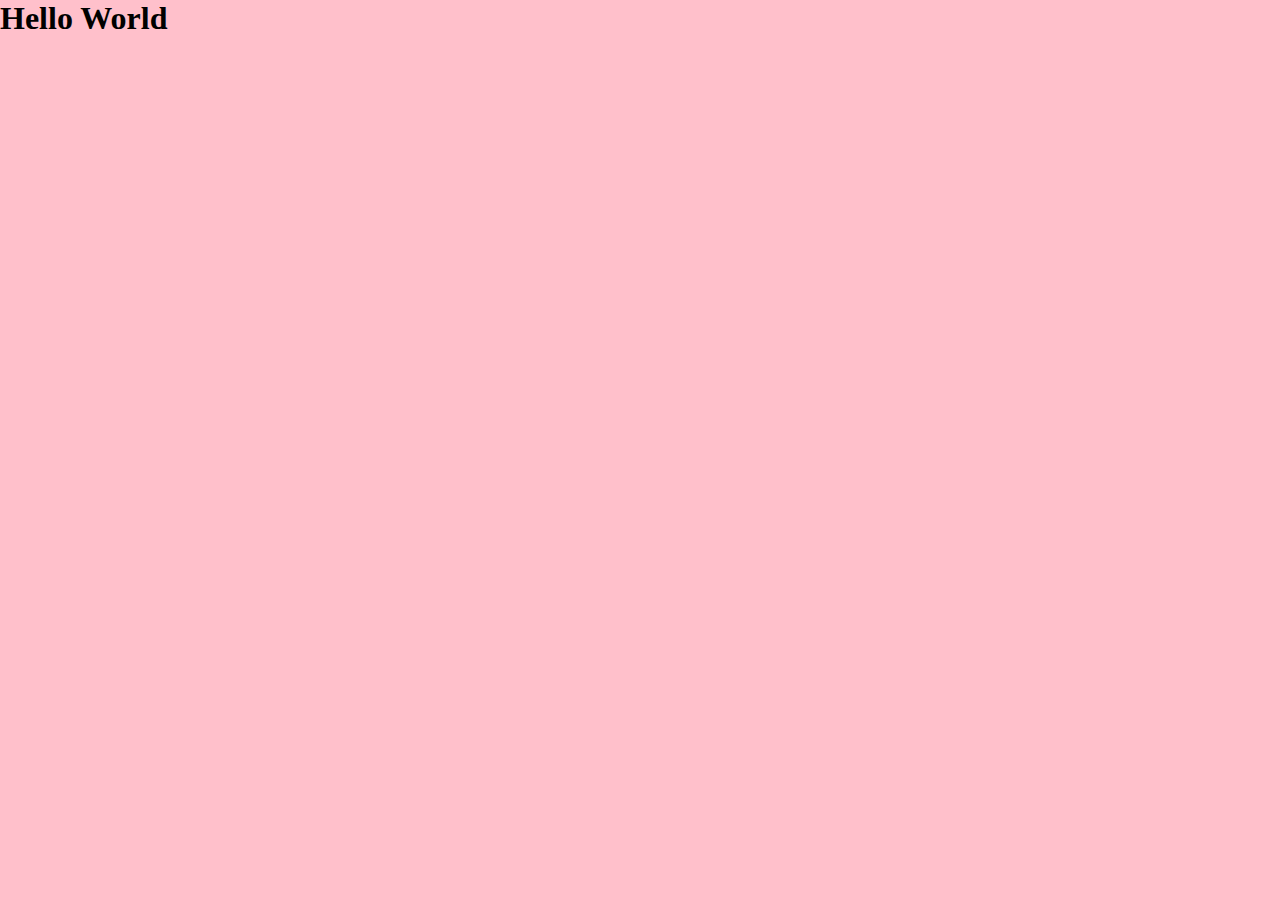
<file: browserTest.html>
<!DOCTYPE html>
<html>
    <head>
        <title>Hello World</title>
        <style>
            html, body {
                width: 100%;
                height: 100%;
                margin: 0;
                padding: 0;
                background-color: green;
            }
            #container {
                width: inherit;
                height: inherit;
                margin: 0;
                padding: 0;
                background-color: pink;
            }
            h1 {
                margin: 0;
                padding: 0;
            }
        </style>
    </head>
    <body>
        <div id="container">
            <h1>Hello World</h1>
        </div>
    </body>
</html>
</file>
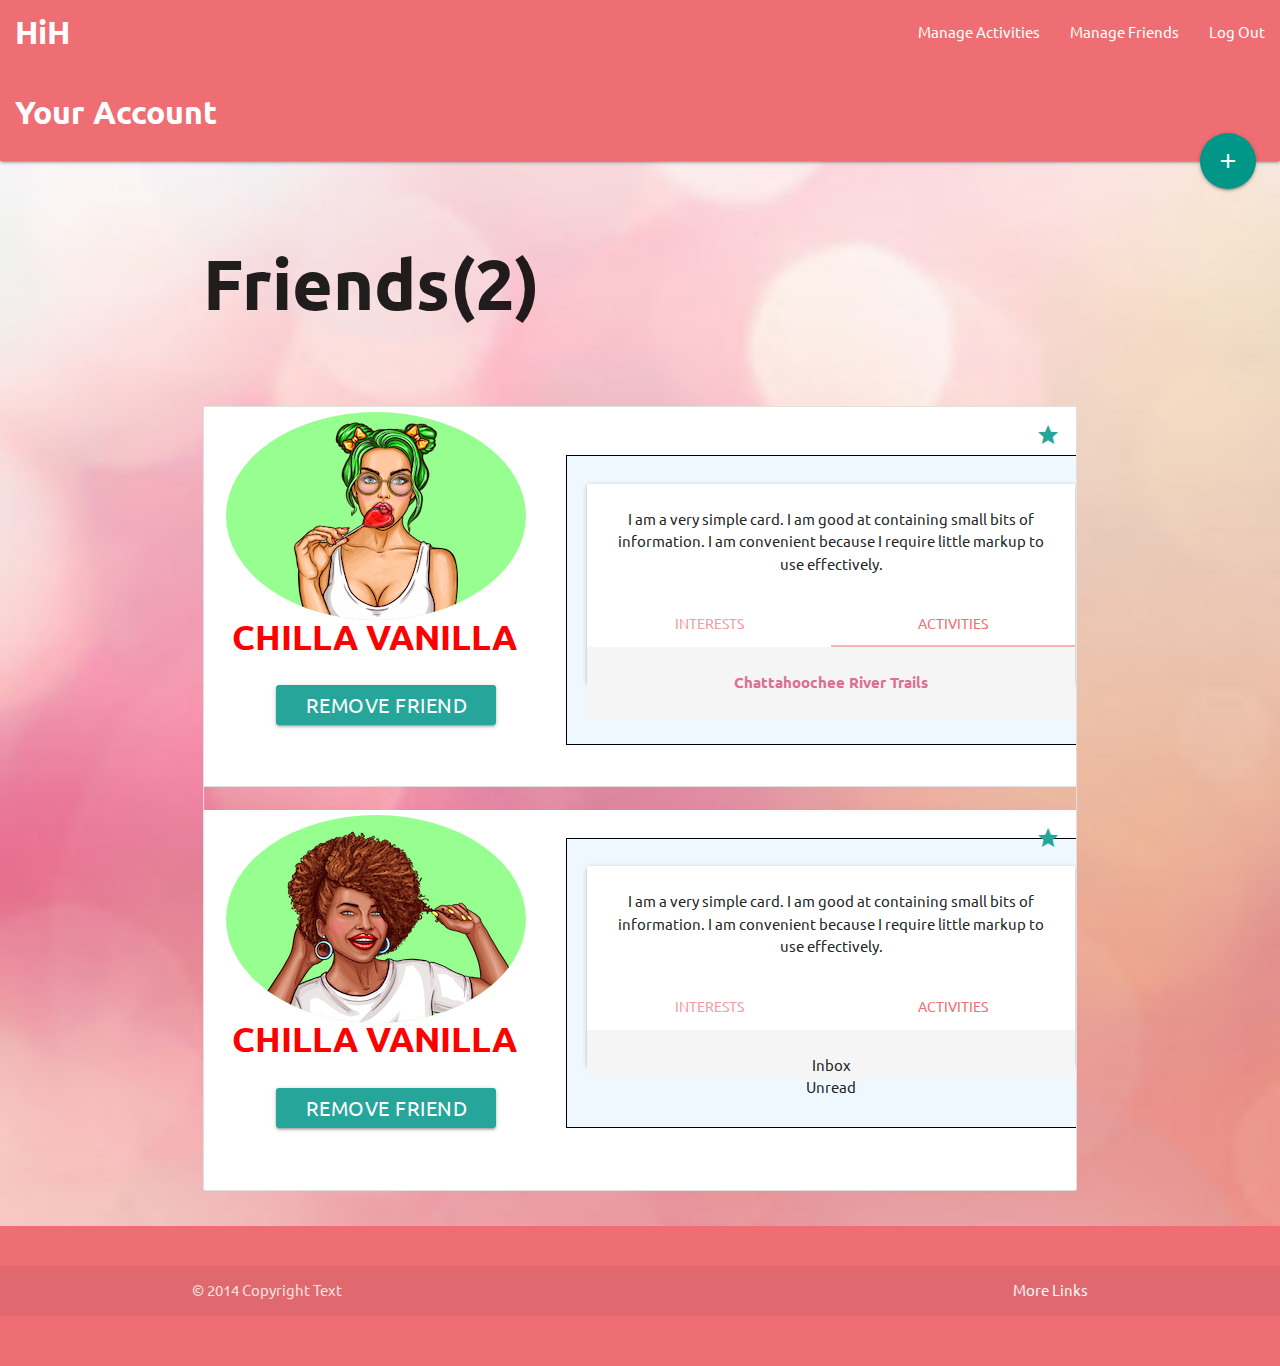
<file: userFriends.html>
<!DOCTYPE html>
<html lang="en">

<head>
    <meta charset="UTF-8">
    <meta name="viewport" content="width=device-width, initial-scale=1.0">
    <meta http-equiv="X-UA-Compatible" content="ie=edge">

    <title>Your Friends</title>


    <!-- Compiled and minified CSS -->
    <link rel="stylesheet" href="https://cdnjs.cloudflare.com/ajax/libs/materialize/1.0.0/css/materialize.min.css">

    <!-- Compiled and minified JavaScript -->
    <script src="https://cdnjs.cloudflare.com/ajax/libs/materialize/1.0.0/js/materialize.min.js"></script>
    <!-- font for page ubuntu -->
    <link href="https://fonts.googleapis.com/css?family=Ubuntu&display=swap" rel="stylesheet">
    <!-- icons -->
    <link href="https://fonts.googleapis.com/icon?family=Material+Icons" rel="stylesheet">

    <link rel="stylesheet" href="styleUP.css">
</head>

<body>
    <nav class="nav-extended">
        <div class="nav-wrapper">
            <a href="#!" class="brand-logo">HiH</a>
            <ul class="right hide-on-med-and-down">
                <li><a>Manage Activities</a></li>
                <li><a>Manage Friends</a></li>
                <li><a>Log Out</a></li>
            </ul>
        </div>
        <div class="nav-content">
            <span class="nav-title"><a href="userProfile.html">Your Account</a></span>
            <a class="btn-floating btn-large halfway-fab waves-effect waves-light teal">
                <i class="material-icons">add</i>
            </a>
        </div>
    </nav>

    <div class="container">
        
        <div class="row">

            <div class="col s12">
                <!-- !PAGE TITLE -->
                <p class="userFriends">Friends(2)</p>
                <!-- !start of FRIEND BOX -->
                <div class="friendBox">
                    <ul class="collection">
                        <!-- !!!!1 -->
                        <li class="collection-item avatar">
                            <div class="uFImgBox">
                                <img src="images/chillavanilla.png" alt="" class="FP1circle"><br> <span
                                    class="FPtitle">CHILLA VANILLA</span><br>
                                <a class="rfwaves-effect waves-light btn-small">Remove Friend</a>
                            </div>
                            <!-- end of image -->

                            <div class="wrapperUFB">

                                <div class="card">
                                    <div class="card-content">
                                        <p>I am a very simple card. I am good at containing small bits of information. I
                                            am convenient because I require little markup to use effectively.</p>
                                    </div>
                                    <div class="card-tabs">
                                        <ul class="tabs tabs-fixed-width">
                                            <li class="tab"><a href="#test4">Interests</a></li>
                                            <li class="tab"><a class="active" href="#test5">Activities</a></li>

                                        </ul>
                                    </div>
                                    <div class="card-content grey lighten-4">
                                        <div id="test4">Reading<br>Traveling</div>
                                        <!-- link data activity -->
                                        <div id="test5"><a class="uFLinks"
                                                href="https://www.atlantatrails.com/chattahoochee-river-trails/"
                                                target="_blank">Chattahoochee River Trails</a></div>

                                    </div>
                                </div>
                            </div>

                            <a href="#!" class="secondary-content"><i class="material-icons">grade</i></a>
                        </li>
                        <br>
                        <!-- !!!!2 -->
                        <li class="collection-item avatar">
                            <div class="uFImgBox">
                                <img src="images/foxyBrown.png" alt="" class="FP1circle"><br> <span
                                    class="FPtitle">CHILLA VANILLA</span><br>
                                <a class="rfwaves-effect waves-light btn-small">Remove Friend</a>
                            </div>
                            <!-- end of image -->

                            <div class="wrapperUFB2">

                                <div class="card">
                                    <div class="card-content">
                                        <p>I am a very simple card. I am good at containing small bits of information. I
                                            am convenient because I require little markup to use effectively.</p>
                                    </div>
                                    <div class="card-tabs">
                                            <ul class="tabs tabs-fixed-width">
                                                     <li class = "tab"><a href = "#test7">INTERESTS</a></li>
                                                    <li class = "tab"><a class = "active" href = "#test8">
                                                       ACTIVITIES</a></li>
                                                </ul>
                                            </div>
                                            <div class="card-content grey lighten-4">
                                                    <div id = "test7" class = "col s12">Inbox</div>
                                                    <div id = "test8" class = "col s12">Unread</div>
        

                                    </div>
                                </div>
                            </div>

                            <a href="#!" class="secondary-content"><i class="material-icons">grade</i></a>
                        </li>

                        <!-- !!!! -->
                    </ul>
                    <!-- !END OF FRIEND BOX -->
                </div>
            </div>
        </div>

        <!-- !end of container row -->
    </div>


    <footer class="page-footer">
        <div class="container">
            <div class="row">


            </div>
        </div>
        <div class="footer-copyright">
            <div class="container">
                © 2014 Copyright Text
                <a class="grey-text text-lighten-4 right" href="#!">More Links</a>
            </div>
        </div>
    </footer>

</body>

<script>
     
    var elem = document.querySelector('.tabs'); var instance = M.Tabs.init(elem, {});

  
   
    
    
    console.log("script connect");
</script>

</html>
</file>
<file: styleUP.css>
/* null */
#leftLogo {
    font-size: 40px;
    font-weight: 700;
}
html {
    cursor:url(images/world.png),auto;
}

/* !both */
/* ?HI HUMAN FONT */
body {
    font-family: "Ubuntu", sans-serif;
    background-image: url("images/hhBack2.jpg");

  }
/* UP */
  /* .userProfileBody {
    height: 700px;
  } */

  /* !B */
.page-footer {
    /* background-color: aliceblue; */
    margin-top: 0;
    width: 100%;
    height: 140px;
    

}

/* !UP */
.collectionUP {
    width: 700px;
    
}

/*! UP */
.collection-item.avatarUP {
    width: 300px;
    height: 300px;
    background-color: white;
    padding: 5px;

    
    /* height: 1700px; */
}

/*! UP */
/* see all friends link in user profile friends box */
.seeAll {
    color: gray;
}

/* !UP */
/* your friends text above friends box */ 
.yourFriends {
    font-size: 20px;
    font-weight: 800;
}

/*! UP */
/* people icon above friends box */
.small.material-icons {
    font-size: 40px;
        position: relative;
        /* Adjust these values accordingly */
        top: 5px;
        left: 5px;
      
}

/*! UP *
/* top left hih icon */
.brand-logo {

    font-weight: 700;
    margin-left: 15px;
}

/* !B */
.nav-title {
    font-weight: 700;
    margin-left: 15px;
}

/* !UP */
/* div holds entire friends box + friends text */
.friendsBox {
    margin-top: 150px;
    margin-left: 200px;
}

/*! UP  */
.circle.responsive-imgUP {
    position: relative;
    top: -999px;
    left: 140px;
    width: 300px;
    background: red;
    /* display: inline-block;
    vertical-align: right; */
}

/* !UP */
.circle.responsive-imgUPF {
    /* position: relative;
    top: -1299px;;
    left: 80px; */
    width: 150px; 
    background: #97FF8F; 
    
 
    /* display: inline-block;
    vertical-align: right; */
}

/* !UP */
.curlQueen {
    position: relative;
    top: -460px;
    left: 60px;
    font-size: 90px;
    margin-top: 0;
    margin-bottom: 50px;
    font-weight: 900;
    color: red;
    /* display: inline-block;
    vertical-align: middle; */

}

/* !UP */
.uPCard {
    position: relative;
    top: -850px;
    left: -165px;
    width: 100%;
}

/* !UP */
.circleUP {
    width: 100px;
}

/* START OF USER FRIENDS CSS */
/* ???????????????????????? */
/* !!!!!!!!!!!!!!!!!!!!!!!! */


/* .friendBox {
    height: 900px;
    width: 100%;

} */

/* .collection-item.avatar {
    width: 900px;
    height: 300px;
} */
/* box that holds all friend info */
/* !FU */
.collection-item.avatar {
    width: 100%;
    height: 380px;
    background-color: white;
    padding: 5px;

    
    /* height: 1700px; */
}
/* !UP */
.collection-item.avatarUP {
    width: 50%;
    height: 340px;
    background-color: white;
    padding: 5px;

    
    /* height: 1700px; */
}

/* !B */
.circle {
    width: 700px;
}

/* !FU */
/* user friend image */
img.FP1circle {
    position: relative;
    left: -50px;
    background-color: #97FF8F; 
    
    border-radius: 50%;
    /* width: 200px;
    height: 300px;
    background: lawngreen; */
}

/* !FU */
/* text above friends box 48 */
.userFriends {
    font-size: 70px;
    font-weight: 700;

}

/* !FU */
.FPtitle {
    color: red;
    font-size: 35px;
    font-weight: 900;
    text-align: center;
    position: relative;
    left: -44px;
}

/* !FU */
/* background blue box that holds friend name and info */
.wrapperUFB {
    height: 290px;
    background-color: aliceblue;
    border-style: solid;
    border-color: black;
    border-width: 1px;
    position: relative;
    top: -270px;
    left: 290px;
    width: 530px;
    margin: 0px;
    padding: 20px;
    display: block;
}
/* !FU */
.wrapperUFB2 {
    height: 290px;
    background-color: aliceblue;
    border-style: solid;
    border-color: black;
    border-width: 1px;
    position: relative;
    top: -290px;
    left: 290px;
    width: 530px;
    margin: 0px;
    padding: 20px;
    display: block;
}

/* .wrapperUFB3 {
    height: 290px;
    background-color: aliceblue;
    border-style: solid;
    border-color: black;
    border-width: 1px;
    position: relative;
    top: -270px;
    left: 290px;
    width: 530px;
    margin: 0px;
    padding: 20px;
    display: block;
} */


/* interest text in user box */
/* .uFInterest {
    font-size: 30px;
    margin-top:  15px;
    text-decoration: underline;
    text-align: center;
    display: inline-block;
} */


/* !B */
/* card inside friend box that holds friend info */
.card {
    position: initial;
    text-align: center;
    display: inline-block;

    height: 200px;
    /* width: 390px;
    height: 400px;
    background-color: white; */
}

.card.two {
    position: relative;
    top: -850px;
  
    height: 300px;
}

/* !FU */
/* remove button */
.rfwaves-effect.waves-light.btn-small {

    height: 40px;
    width: 220px;
    font-size: 20px;
    margin-top: 30px;
    padding: 4px;
    border-radius: 3px;
}

/* links on user friend page for activities */

.uFLinks {
    color: palevioletred;
    font-weight: 900;
}
</file>
